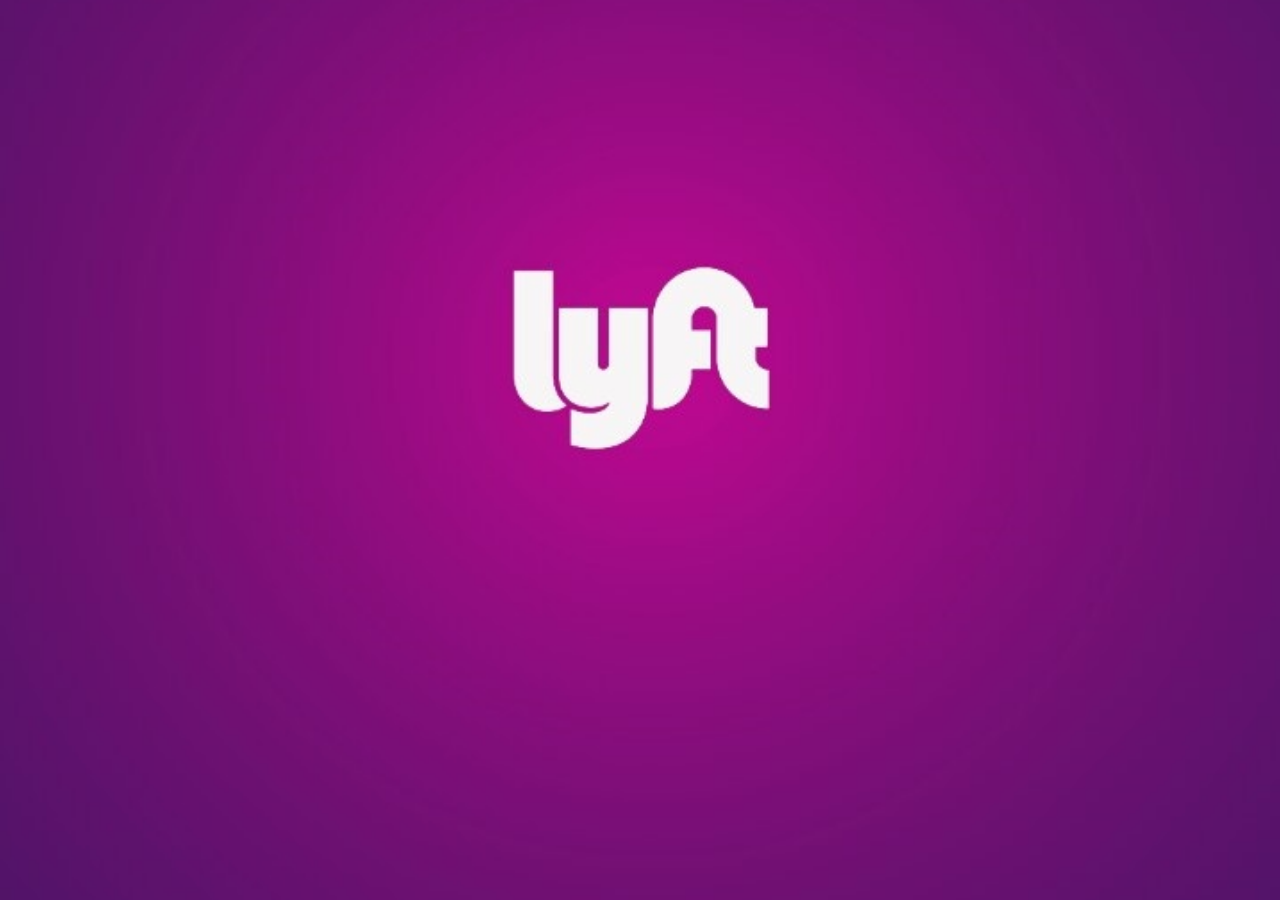
<file: index.html>
<!DOCTYPE html>
<html>
	<head>
		<meta charset="UTF-8">
		<meta name="viewport" content="width=device-width, initial-scale=1" />
		<meta http-equiv="X-UA-Compatible" content="ie=edge" />
		<link type="image/x" rel="shortcut icon" href="assets/img/lyft_logo.ico">
		<link 
					rel="stylesheet" 	href="https://maxcdn.bootstrapcdn.com/bootstrap/3.3.7/css/bootstrap.min.css"/>
		<link rel="stylesheet" href="css/style.css">
		<title>Lyft</title>
	</head>
	<body class="index">
		<script src="https://code.jquery.com/jquery-3.2.1.min.js"></script>
		<script src="js/bootstrap.min.js"></script>
		<script type="text/javascript" src="js/main-home.js"></script>
	</body>
</html>
</file>
<file: css/style.css>
/*general*/
.position-relative{
	position: relative;
}
.position-absolute{
	position: absolute;
}
.white{
	color: #fff;
}
/*index*/
.index{
	background-image: url(../assets/img/lyft.jpg);
	background-repeat: no-repeat;
	background-size: cover;
	background-position: center;
	height: 100vh;
}

/*home*/
.home{
	background: url(../assets/img/road.gif);
	background-repeat: no-repeat;
	background-size:cover;
	background-position: center;
	height: 100vh;
}
.buttons{
	bottom: 10%;
	width: 90%
}
.home .img-responsive{
	width: 25%;
	margin-top: 10%
}
.home .btn{
	width: 100%;
	padding: 10px 45px;
	color: #FFF;
}
.home .sign{
	background: linear-gradient(to right, #a80077 0%,#a80077 43%,#ce2767 100%);
	border-radius: 5px;
	color: #fff;
}
.home .log{
	background-color: transparent;
	color: #FF00BF;
	border-radius: 5px;
	font-weight:600;
}
/*seccion sign up*/
.arrow-left{
	font-size: 2.2em;
	color: #D806A3;
	margin-left: -45%;

}
.signup img{
	margin-right: 2px;
	width: 2em;
}
.next{
	background: linear-gradient(to left, #a80077 0%,#a80077 43%,#ce2767 100%);
	width: 100%;
	bottom: 0;
}
footer section{
	padding: 3% 0
}
/*form sign*/
.input-group .input-group-addon{
	background-color: transparent;
}
.stylish-input-group .form-control{
	border-left:0; 
	box-shadow: 0 0 0; 
	border-color:#ccc;
}
.stylish-input-group{
	border:0;
	background:transparent;
}
.input-group .input-left{
	border-right: 0;
}
.input-group .input-right{
  border-left: 0;
}
.two-fields {
  width:100%;
}
.two-fields .input-group {
  width:100%;
}
.two-fields input {
  width:50% !important;
}
/*check*/
.input-number{
	width: 10%;
	border: 0;
	border-bottom: 2px solid #8E12FF;
}
/*map*/
.map {
	height: 100vh;
	width: 100%;
}
</file>
